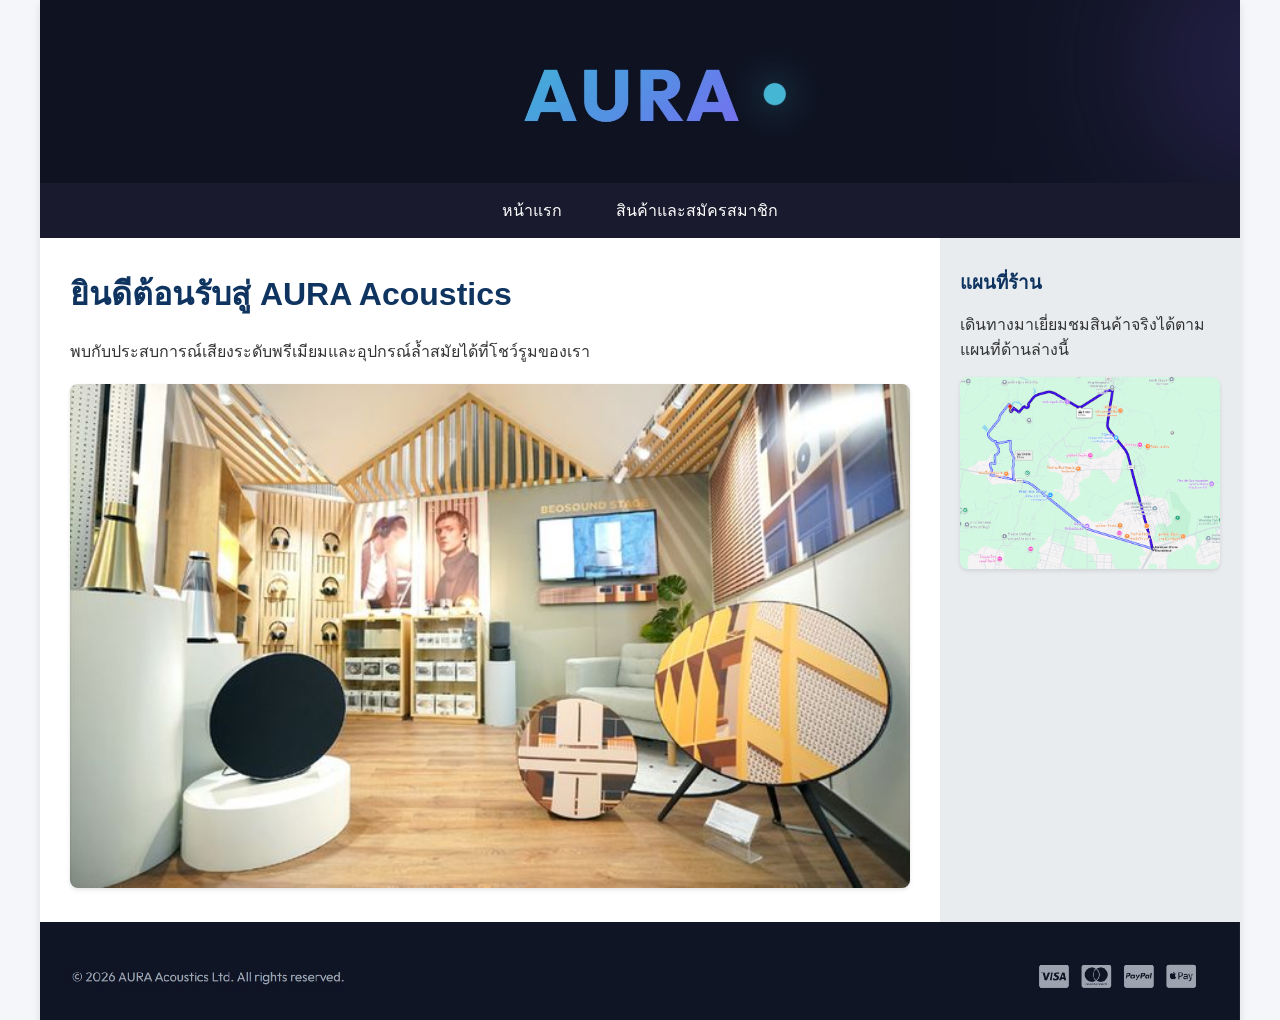
<file: HW5-6906022511225/index.html>
<!DOCTYPE html>
<html lang="th">
<head>
    <meta charset="UTF-8">
    <meta name="viewport" content="width=device-width, initial-scale=1.0">
    <title>หน้าแรก - AURA Acoustics</title>
    
    <link rel="stylesheet" href="css/gridstyle.css">
</head>
<body>
    <div class="container">
        <header>
            <img src="images/header.jpg" alt="AURA Acoustics Header">
        </header>
        
        <nav>
            <a href="index.html">หน้าแรก</a>
            <a href="product.html">สินค้าและสมัครสมาชิก</a>
        </nav>
        
        <main>
            <h1>ยินดีต้อนรับสู่ AURA Acoustics</h1>
            <p style="margin-bottom: 20px;">พบกับประสบการณ์เสียงระดับพรีเมียมและอุปกรณ์ล้ำสมัยได้ที่โชว์รูมของเรา</p>
            <img src="images/shop.jpg" alt="บรรยากาศหน้าร้าน" class="img-responsive">
        </main>
        
        <sidebar>
            <h3>แผนที่ร้าน</h3>
            <p style="margin-bottom: 15px;">เดินทางมาเยี่ยมชมสินค้าจริงได้ตามแผนที่ด้านล่างนี้</p>
            <img src="images/map.png" alt="แผนที่ร้าน" class="img-responsive">
        </sidebar>
        
        <footer>
            <img src="images/footer.jpg" alt="Footer Copyright">
        </footer>
    </div>
</body>
</html>
</file>
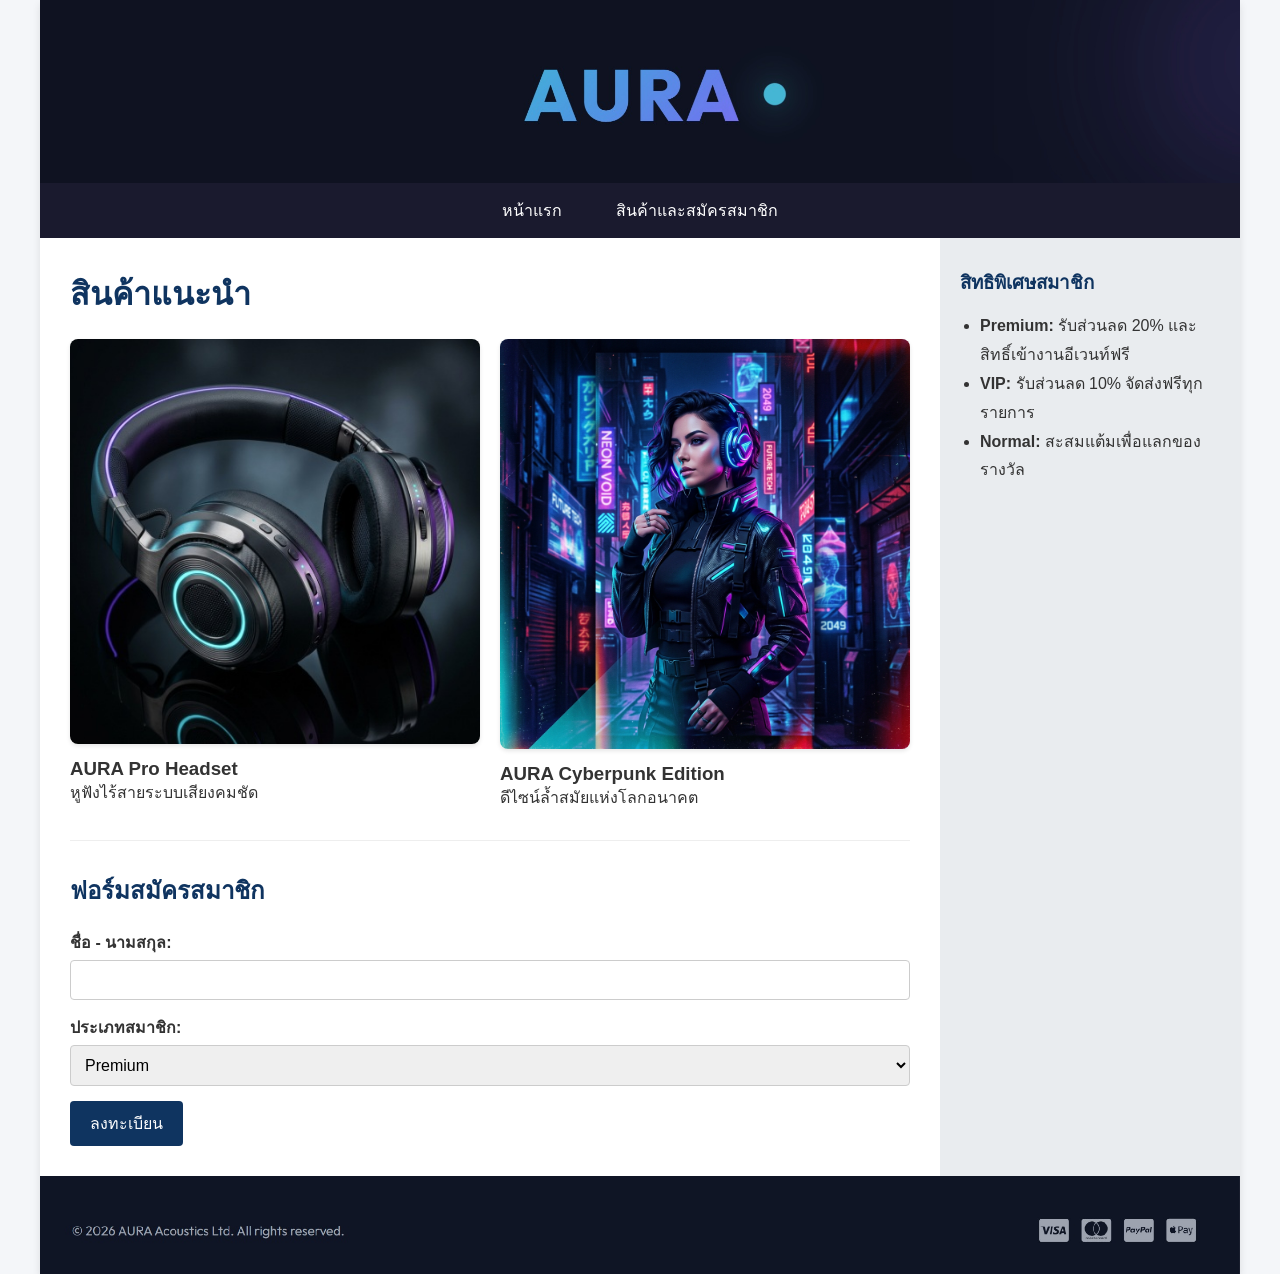
<file: HW5-6906022511225/product.html>
<!DOCTYPE html>
<html lang="th">
<head>
    <meta charset="UTF-8">
    <meta name="viewport" content="width=device-width, initial-scale=1.0">
    <title>สินค้าและสมาชิก - AURA Acoustics</title>
    <!-- ลิงก์ไฟล์ CSS จากโฟลเดอร์ css -->
    <link rel="stylesheet" href="css/gridstyle.css">
</head>
<body>
    <div class="container">
        <header>
            <img src="images/header.jpg" alt="AURA Acoustics Header">
        </header>
        
        <nav>
            <a href="index.html">หน้าแรก</a>
            <a href="product.html">สินค้าและสมัครสมาชิก</a>
        </nav>
        
        <main>
            <h1>สินค้าแนะนำ</h1>
            <div class="product-gallery">
                <div>
                    <img src="images/product1.jpg" alt="สินค้า 1" class="img-responsive">
                    <h3 style="margin-top: 10px;">AURA Pro Headset</h3>
                    <p>หูฟังไร้สายระบบเสียงคมชัด</p>
                </div>
                <div>
                    <img src="images/product2.jpg" alt="สินค้า 2" class="img-responsive">
                    <h3 style="margin-top: 10px;">AURA Cyberpunk Edition</h3>
                    <p>ดีไซน์ล้ำสมัยแห่งโลกอนาคต</p>
                </div>
            </div>
            
            <hr style="border: 0; border-top: 1px solid #eee; margin: 30px 0;">
            
            <h2>ฟอร์มสมัครสมาชิก</h2>
            <form action="#" method="POST">
                <div class="form-group">
                    <label for="fullname">ชื่อ - นามสกุล:</label>
                    <input type="text" id="fullname" name="fullname" required>
                </div>
                <div class="form-group">
                    <label for="member-type">ประเภทสมาชิก:</label>
                    <select id="member-type" name="member-type">
                        <option value="Premium">Premium</option>
                        <option value="VIP">VIP</option>
                        <option value="Normal">Normal</option>
                    </select>
                </div>
                <button type="submit" class="btn-submit">ลงทะเบียน</button>
            </form>
        </main>
        
        <sidebar>
            <h3>สิทธิพิเศษสมาชิก</h3>
            <ul style="margin-left: 20px; line-height: 1.8;">
                <li><strong>Premium:</strong> รับส่วนลด 20% และสิทธิ์เข้างานอีเวนท์ฟรี</li>
                <li><strong>VIP:</strong> รับส่วนลด 10% จัดส่งฟรีทุกรายการ</li>
                <li><strong>Normal:</strong> สะสมแต้มเพื่อแลกของรางวัล</li>
            </ul>
        </sidebar>
        
        <footer>
            <img src="images/footer.jpg" alt="Footer Copyright">
        </footer>
    </div>
</body>
</html>
</file>
<file: HW5-6906022511225/css/gridstyle.css>
* {
    box-sizing: border-box;
    margin: 0;
    padding: 0;
}

body {
    font-family: 'Segoe UI', Tahoma, Geneva, Verdana, sans-serif;
    background-color: #f4f6f9;
    color: #333;
}

.container {
    display: grid;
    grid-template-columns: 3fr 1fr;
    grid-template-rows: auto auto 1fr auto;
    grid-template-areas:
        "header header"
        "nav nav"
        "main sidebar"
        "footer footer";
    max-width: 1200px;
    min-height: 100vh;
    margin: 0 auto;
    background-color: #ffffff;
    box-shadow: 0 4px 8px rgba(0,0,0,0.1);
}

header {
    grid-area: header;
}

header img {
    width: 100%;
    display: block;
}

nav {
    grid-area: nav;
    background-color: #1a1a2e;
    padding: 15px 20px;
    text-align: center;
}

nav a {
    color: #ffffff;
    text-decoration: none;
    padding: 10px 20px;
    margin: 0 5px;
    border-radius: 4px;
    transition: background-color 0.3s;
}

nav a:hover {
    background-color: #16213e;
}

main {
    grid-area: main;
    padding: 30px;
}

main h1, main h2 {
    margin-bottom: 20px;
    color: #0f3460;
}

.product-gallery {
    display: grid;
    grid-template-columns: 1fr 1fr;
    gap: 20px;
    margin-bottom: 30px;
}

.img-responsive {
    width: 100%;
    height: auto;
    border-radius: 8px;
    box-shadow: 0 2px 4px rgba(0,0,0,0.1);
}

sidebar {
    grid-area: sidebar;
    background-color: #e9ecef;
    padding: 30px 20px;
}

sidebar h3 {
    margin-bottom: 15px;
    color: #0f3460;
}

footer {
    grid-area: footer;
}

footer img {
    width: 100%;
    display: block;
}

/* Form Styles */
.form-group {
    margin-bottom: 15px;
}

.form-group label {
    display: block;
    margin-bottom: 5px;
    font-weight: bold;
}

.form-group select, .form-group input {
    width: 100%;
    padding: 10px;
    border: 1px solid #ccc;
    border-radius: 4px;
    font-size: 16px;
}

.btn-submit {
    background-color: #0f3460;
    color: #fff;
    padding: 10px 20px;
    border: none;
    border-radius: 4px;
    cursor: pointer;
    font-size: 16px;
}

.btn-submit:hover {
    background-color: #1a1a2e;
}
</file>
